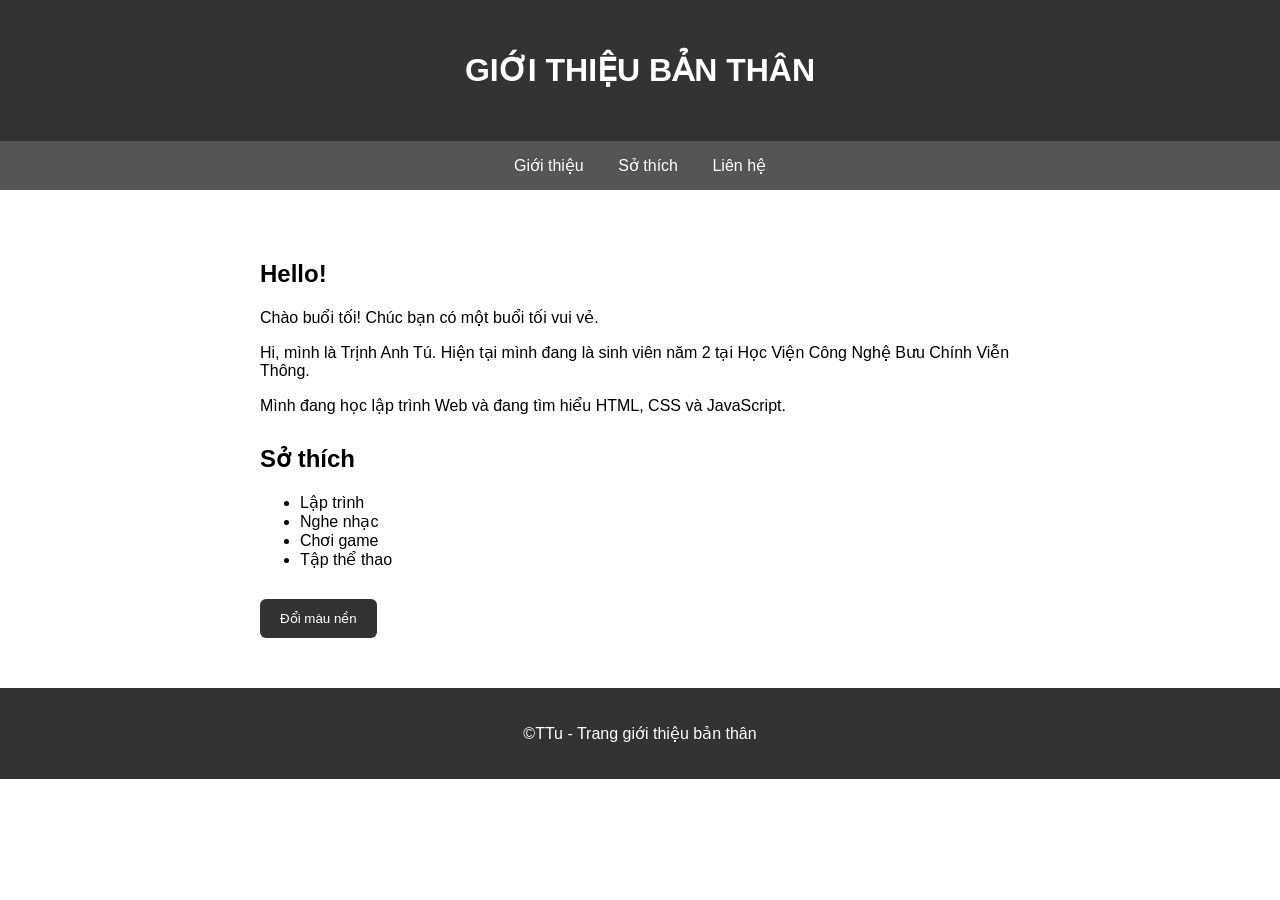
<file: B25DCCC261-BT1/Bai1/index.html>
<!DOCTYPE html>
<html lang="vi">
<head>
    <meta charset="UTF-8">
    <meta name="viewport" content="width=device-width, initial-scale=1.0">
    <title>Giới thiệu bản thân</title>
    <link rel="stylesheet" href="style.css">
</head>

<body>

    <header>
        <h1>GIỚI THIỆU BẢN THÂN</h1>
    </header>

    <nav>
        <a href="#gioithieu">Giới thiệu</a>
        <a href="#sothich">Sở thích</a>
        <a href="#lienhe">Liên hệ</a>
    </nav>

    <main>
        <section id="gioithieu">
            <h2>Hello!</h2>

            <p id="loichao"></p>

            <p>
                Hi, mình là Trịnh Anh Tú.
                Hiện tại mình đang là sinh viên năm 2 tại Học Viện Công Nghệ Bưu Chính Viễn Thông.
            </p>

            <p>
                Mình đang học lập trình Web và đang tìm hiểu
                HTML, CSS và JavaScript.
            </p>
        </section>

        <section id="sothich">
            <h2>Sở thích</h2>
            <ul>
                <li>Lập trình</li>
                <li>Nghe nhạc</li>
                <li>Chơi game</li>
                <li>Tập thể thao</li>
            </ul>
        </section>

        <button id="doiMau">Đổi màu nền</button>
    </main>

    <footer id="lienhe">
        <p>©TTu - Trang giới thiệu bản thân</p>
    </footer>

    <script src="script.js"></script>
</body>
</html>
</file>
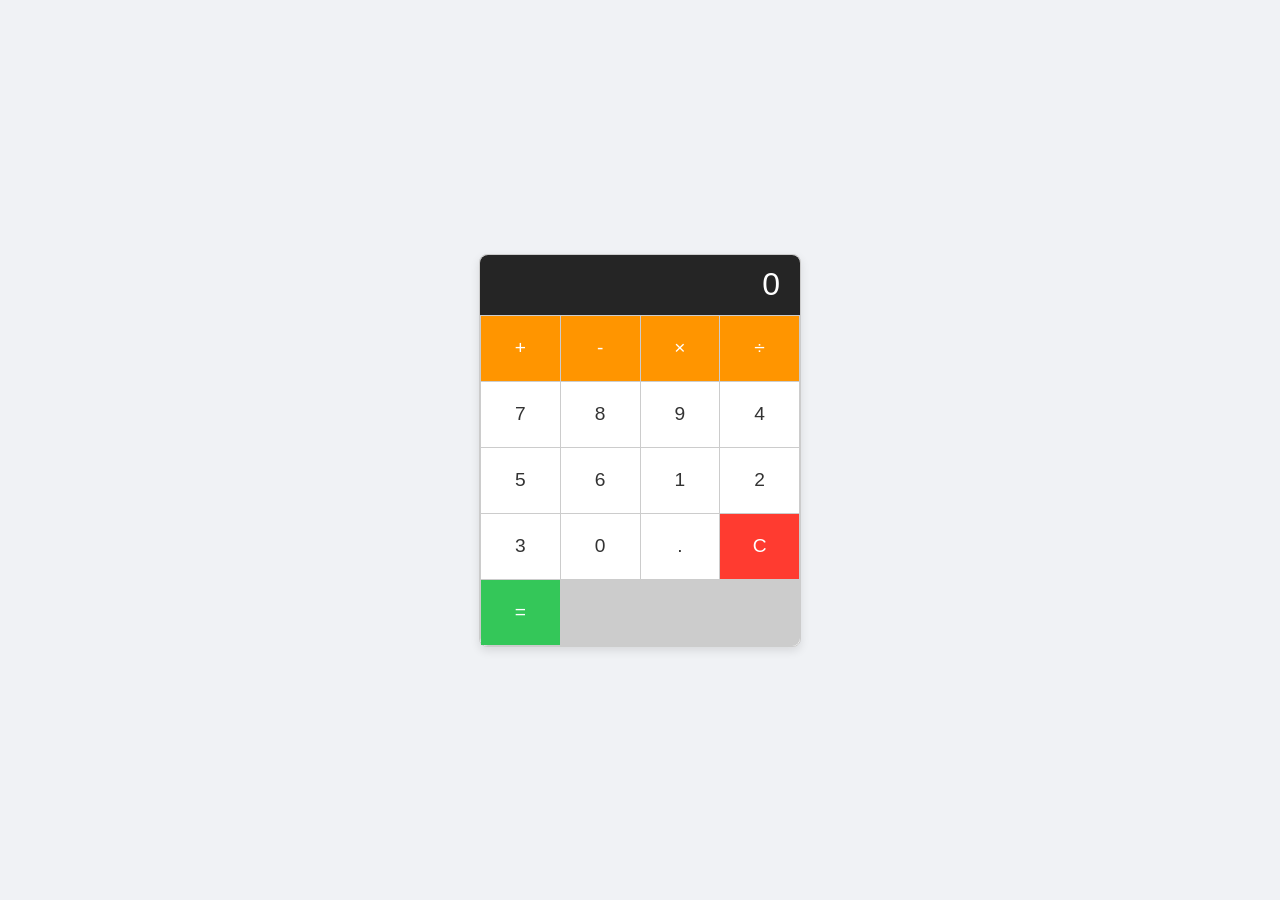
<file: B25DCCC261-BT1/Bai2/index.html>
<!DOCTYPE html>
<html lang="vi">
<head>
    <meta charset="UTF-8">
    <meta name="viewport" content="width=device-width, initial-scale=1.0">
    <title>Máy Tính JavaScript</title>
    <link rel="stylesheet" href="style.css">
</head>
<body>

    <div class="calculator">
        <div id="display" class="calculator-screen">0</div>

        <div class="calculator-keys">
            <button class="operator" value="+">+</button>
            <button class="operator" value="-">-</button>
            <button class="operator" value="*">&times;</button>
            <button class="operator" value="/">&divide;</button>

            <button value="7">7</button>
            <button value="8">8</button>
            <button value="9">9</button>

            <button value="4">4</button>
            <button value="5">5</button>
            <button value="6">6</button>

            <button value="1">1</button>
            <button value="2">2</button>
            <button value="3">3</button>

            <button value="0">0</button>
            <button value=".">.</button>
            <button class="all-clear" value="all-clear">C</button>

            <button class="equal-sign operator" value="=">=</button>
        </div>
    </div>

    <script src="script.js"></script>
</body>
</html>
</file>
<file: B25DCCC261-BT1/Bai1/style.css>
* {
    box-sizing: border-box;
}

body {
    margin: 0;
    font-family: Arial, sans-serif;
    background-color: white;
    color: black;
    transition: 0.3s;
}

header {
    background-color: #333;
    color: white;
    text-align: center;
    padding: 30px;
}

nav {
    background-color: #555;
    padding: 15px;
    text-align: center;
}

nav a {
    color: white;
    text-decoration: none;
    margin: 0 15px;
}

main {
    max-width: 800px;
    margin: 30px auto;
    padding: 20px;
}

section {
    margin-bottom: 30px;
}

button {
    padding: 12px 20px;
    border: none;
    border-radius: 6px;
    cursor: pointer;
    background-color: #333;
    color: white;
}

footer {
    text-align: center;
    background-color: #333;
    color: white;
    padding: 20px;
}

.dark-mode {
    background-color: #222;
    color: white;
}
</file>
<file: B25DCCC261-BT1/Bai2/style.css>
body {
    display: flex;
    justify-content: center;
    align-items: center;
    height: 100vh;
    background-color: #f0f2f5;
    margin: 0;
    font-family: Arial, sans-serif;
}

.calculator {
    border: 1px solid #ccc;
    border-radius: 8px;
    width: 320px;
    background-color: #fff;
    box-shadow: 0 4px 10px rgba(0, 0, 0, 0.1);
}

.calculator-screen {
    width: 100%;
    height: 60px;
    background-color: #252525;
    color: #fff;
    text-align: right;
    padding: 0 20px;
    font-size: 2rem;
    box-sizing: border-box;
    border-top-left-radius: 8px;
    border-top-right-radius: 8px;
    display: flex;
    align-items: center;
    justify-content: flex-end;
    overflow-x: auto;
}

.calculator-keys {
    display: grid;
    grid-template-columns: repeat(4, 1fr);
    grid-gap: 1px;
    background-color: #ccc;
    padding: 1px;
    border-bottom-left-radius: 8px;
    border-bottom-right-radius: 8px;
}

button {
    height: 65px;
    background-color: #fff;
    border: none;
    font-size: 1.2rem;
    color: #333;
    cursor: pointer;
    transition: background-color 0.2s;
}

button:hover {
    background-color: #eaeaea;
}

.operator {
    background-color: #ff9500;
    color: #fff;
}

.operator:hover {
    background-color: #e08500;
}

.all-clear {
    background-color: #ff3b30;
    color: #fff;
}

.all-clear:hover {
    background-color: #d63027;
}

.equal-sign {
    background-color: #34c759;
    color: #fff;
}

.equal-sign:hover {
    background-color: #2eb04f;
}
</file>
